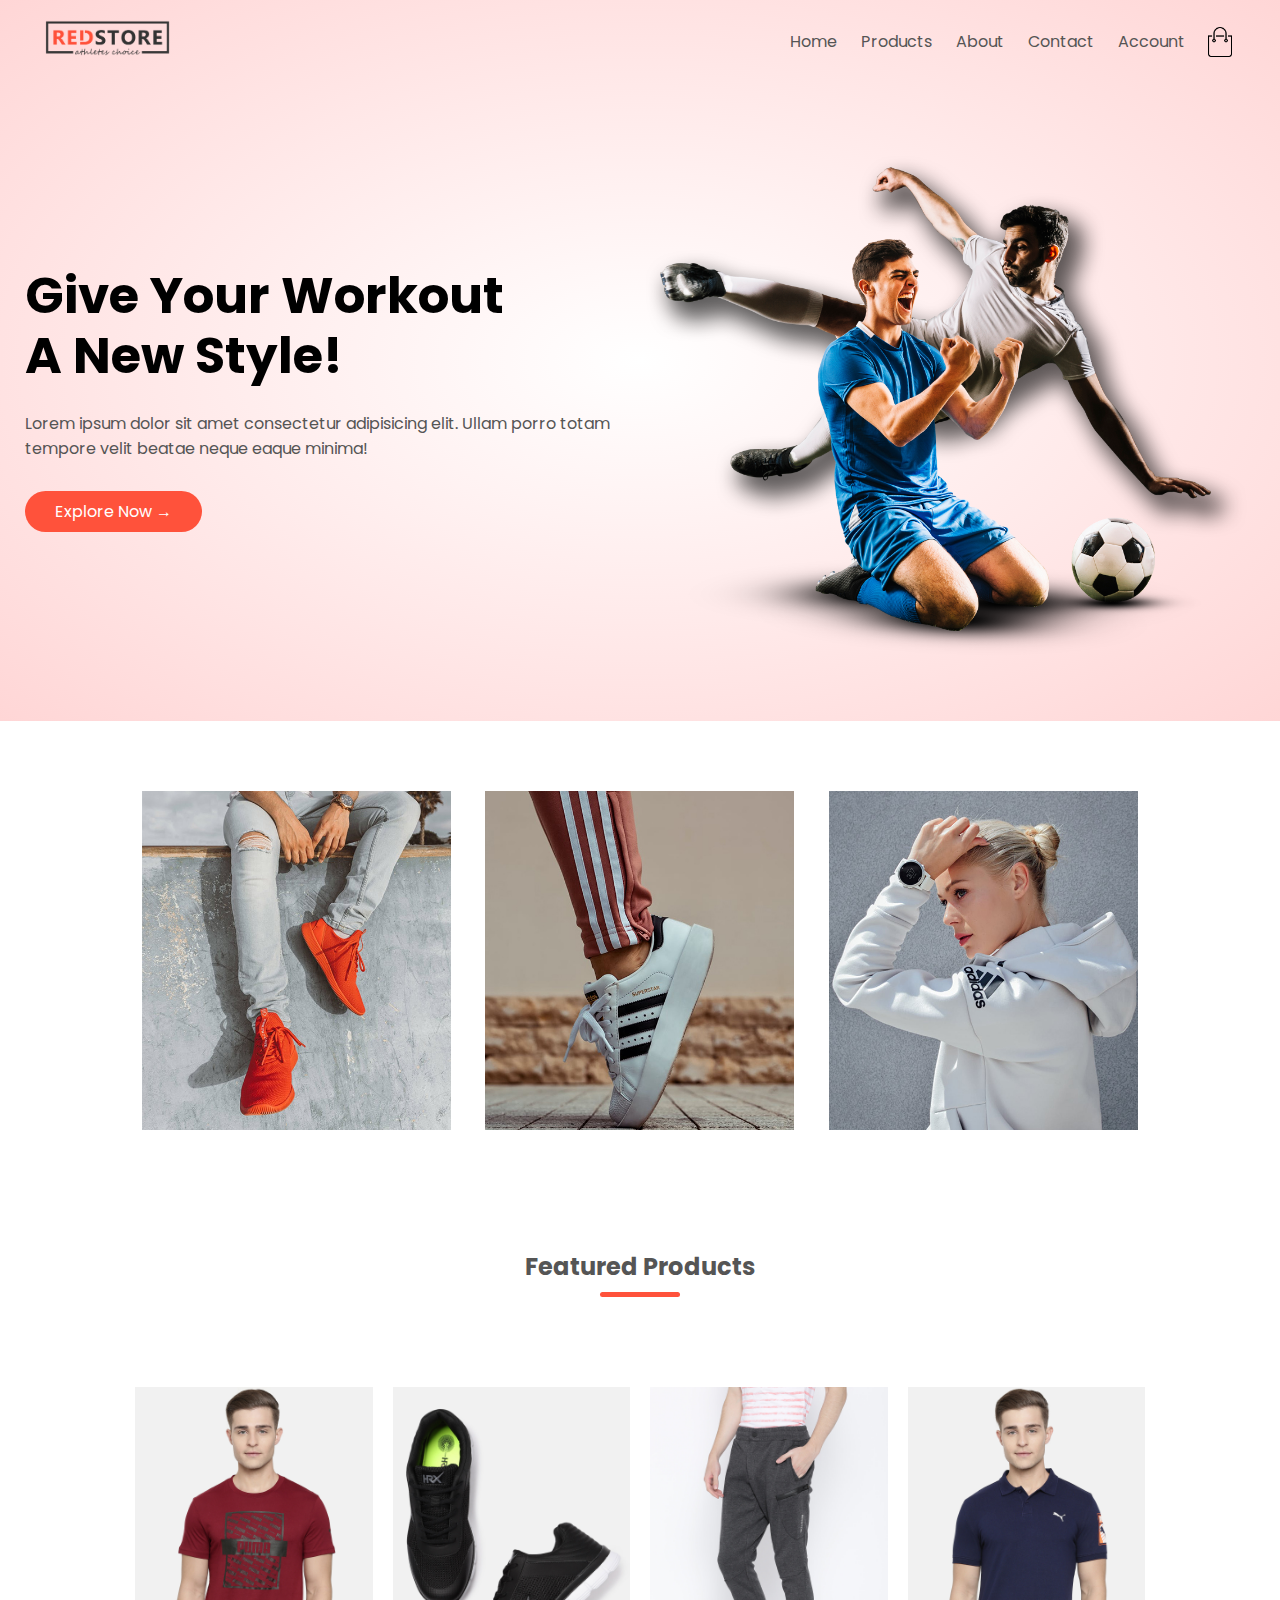
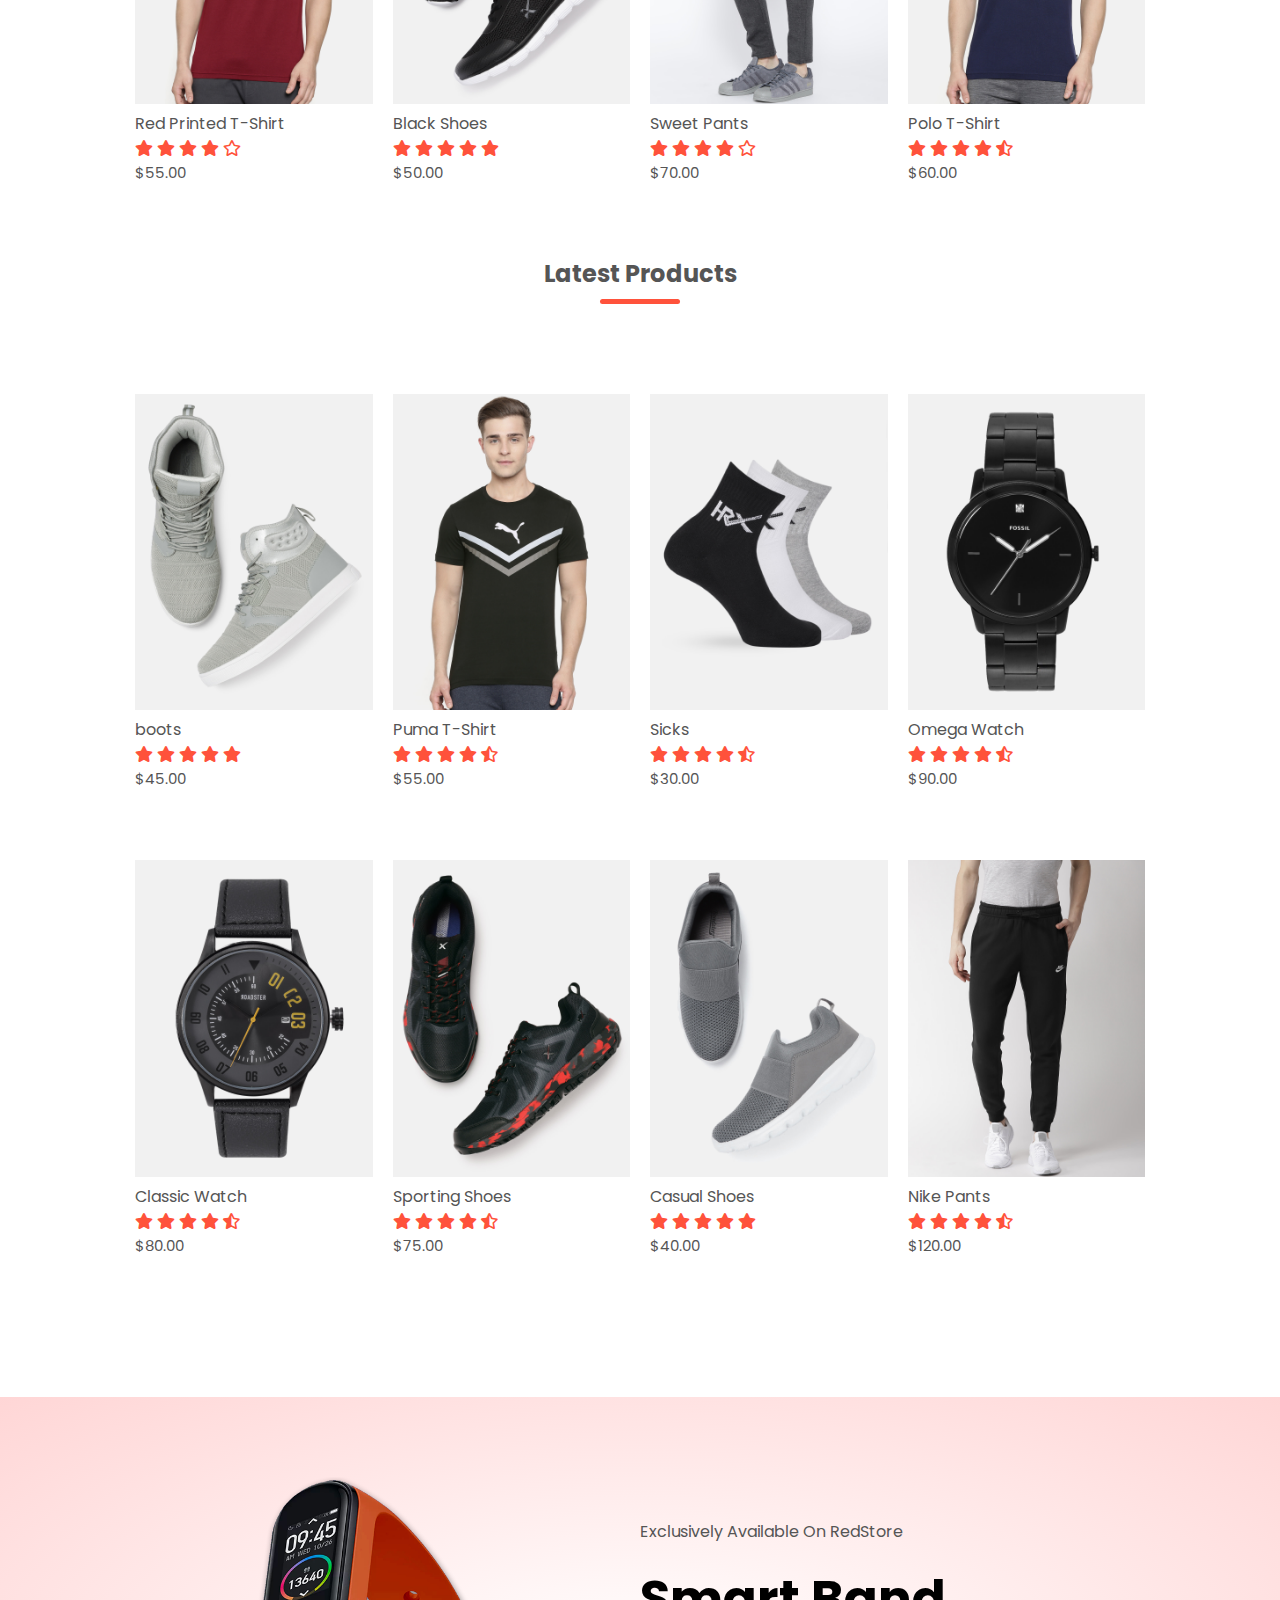
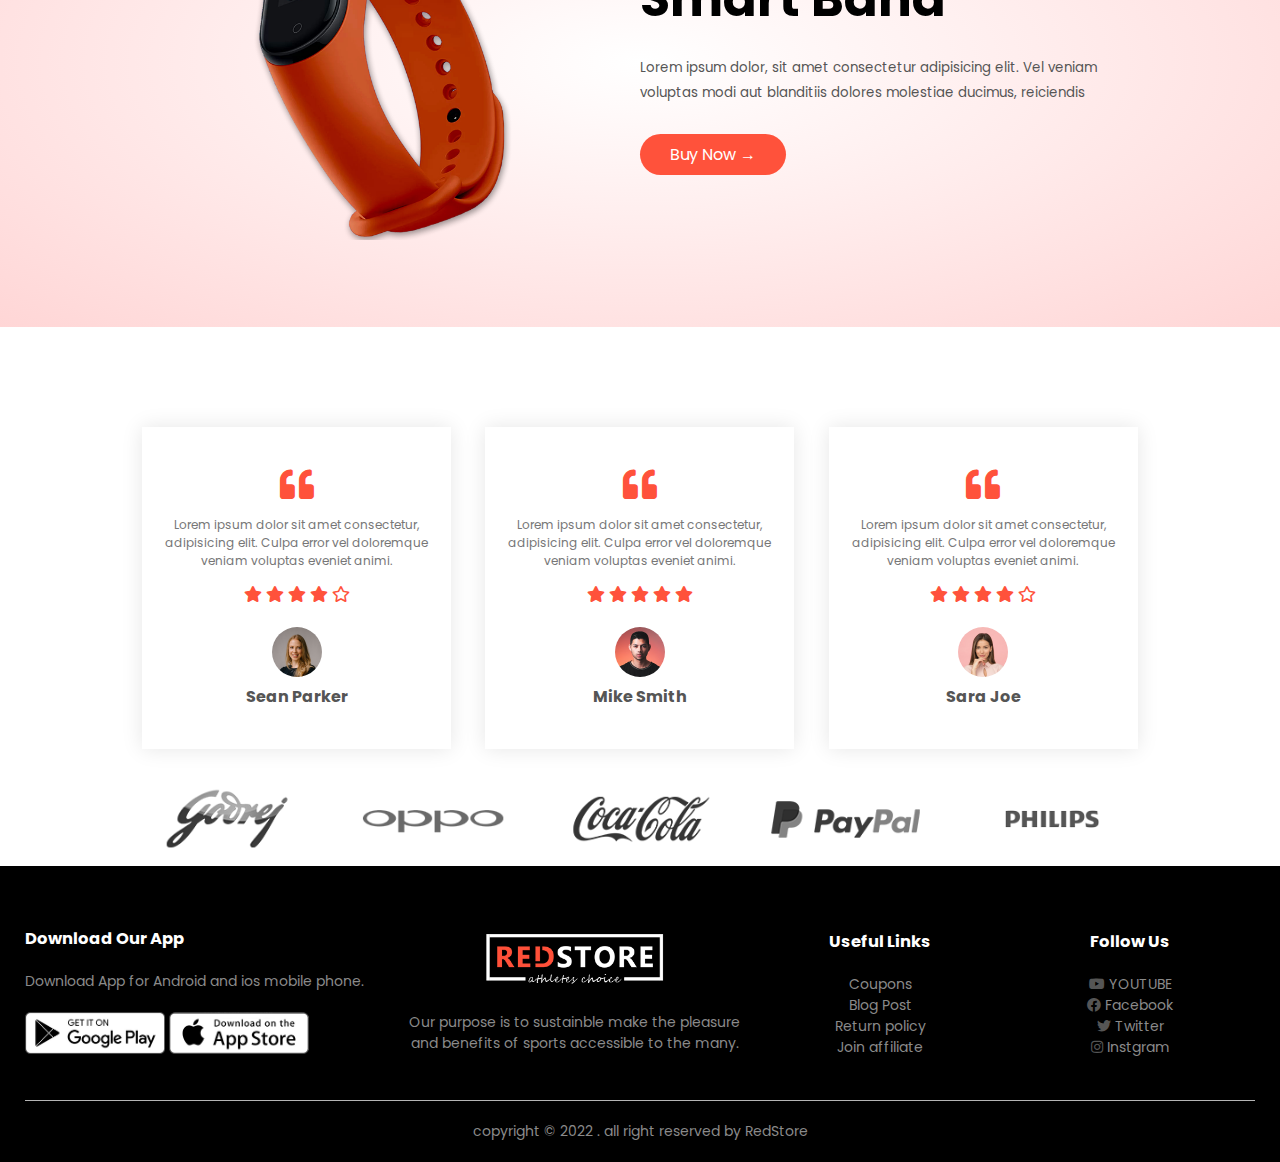
<file: index.html>
<!DOCTYPE html>
<html lang="en">
<head>
    <meta charset="UTF-8">
    <meta http-equiv="X-UA-Compatible" content="IE=edge">
    <meta name="viewport" content="width=device-width, initial-scale=1.0">
    <title>Ecommerce</title>
    <link rel="stylesheet" href="css/style.css">
    <link rel="stylesheet" href="css/font-awesome.min.css">
    <link rel="stylesheet" href="css/all.css">
    <link href="https://fonts.googleapis.com/css2?family=Poppins:wght@300;400;500;600;700&display=swap" rel="stylesheet">
</head>
<body>
   <div class="header">
    <div class="container">
        <div class="navbar">
            <div class="logo">
                <img src="images/logo.png" width="125px">

            </div>
            <nav>
                <ul id="menuitems">
                    <li><a href="#">Home</a></li>
                    <li><a href="#">Products</a></li>
                    <li><a href="#">About</a></li>
                    <li><a href="#">Contact</a></li>
                    <li><a href="#">Account</a></li>
                </ul>
            </nav>
            <img src="images/cart.png" width="30px" height="30px">
            <img src="images/menu.png" class="menu-icon" onclick="menutoggle()" >
        </div>
        <div class="row">
            <div class="col-2">
                <h1>Give Your Workout<br> A New Style!</h1>
                <p> Lorem ipsum dolor sit amet consectetur adipisicing elit.
                 Ullam porro totam tempore velit beatae neque eaque minima!</p>
                 <a href="" class="btn">Explore Now &#8594;</a>
            </div>
            <div class="col-2">
                <img src="images/image1.png" >

            </div>
        </div>
    </div>
   </div>
<!-- /////////////////////////featured section////////////////////////////////////////////////// -->
<div class="categories">
    <div class="small-container">
        <div class="row">
            <div class="col-3">
                <img src="images/category-1.jpg">
            </div>
            <div class="col-3">
                <img src="images/category-2.jpg">
            </div>
            <div class="col-3">
                <img src="images/category-3.jpg">
            </div>
        </div>
    </div>
   

</div>
<!-- /////////featured products/////////////////////////////////////////////////////////// -->
<div class="small-container">
    <h2 class="title">Featured Products</h2>
    <div class="row">
        <div class="col-4">
            <img src="images/product-1.jpg">
            <h4>Red Printed T-Shirt</h4>
            <div class="rating">
                <i class="fas fa-star"></i>
                <i class="fas fa-star"></i>
                <i class="fas fa-star"></i>
                <i class="fas fa-star"></i>
                <i class="far fa-star"></i>
            </div>
            <p>$55.00</p>
        </div>
        <div class="col-4">
            <img src="images/product-2.jpg">
            <h4>Black Shoes</h4>
            <div class="rating">
                <i class="fas fa-star"></i>
                <i class="fas fa-star"></i>
                <i class="fas fa-star"></i>
                <i class="fas fa-star"></i>
                <i class="fas fa-star"></i>
            </div>
            <p>$50.00</p>
        </div>
        <div class="col-4">
            <img src="images/product-3.jpg">
            <h4>Sweet Pants</h4>
            <div class="rating">
                <i class="fas fa-star"></i>
                <i class="fas fa-star"></i>
                <i class="fas fa-star"></i>
                <i class="fas fa-star"></i>
                <i class="far fa-star"></i>
            </div>
            <p>$70.00</p>
        </div>
        <div class="col-4">
            <img src="images/product-4.jpg">
            <h4>Polo T-Shirt</h4>
            <div class="rating">
                <i class="fas fa-star"></i>
                <i class="fas fa-star"></i>
                <i class="fas fa-star"></i>
                <i class="fas fa-star"></i>
                <i class="fas fa-star-half-alt"></i>
            </div>
            <p>$60.00</p>
        </div>
        <h2 class="title">Latest Products</h2>
        <div class="row">
            <div class="col-4">
                <img src="images/product-5.jpg">
                <h4>boots</h4>
                <div class="rating">
                    <i class="fas fa-star"></i>
                    <i class="fas fa-star"></i>
                    <i class="fas fa-star"></i>
                    <i class="fas fa-star"></i>
                    <i class="fas fa-star"></i>
                    
                </div>
                <p>$45.00</p>
            </div>
            <div class="col-4">
                <img src="images/product-6.jpg">
                <h4>Puma T-Shirt</h4>
                <div class="rating">
                    <i class="fas fa-star"></i>
                    <i class="fas fa-star"></i>
                    <i class="fas fa-star"></i>
                    <i class="fas fa-star"></i>
                    <i class="fas fa-star-half-alt"></i>
                </div>
                <p>$55.00</p>
            </div>
            <div class="col-4">
                <img src="images/product-7.jpg">
                <h4>Sicks</h4>
                <div class="rating">
                    <i class="fas fa-star"></i>
                    <i class="fas fa-star"></i>
                    <i class="fas fa-star"></i>
                    <i class="fas fa-star"></i>
                    <i class="fas fa-star-half-alt"></i>
                </div>
                <p>$30.00</p>
            </div>
            <div class="col-4">
                <img src="images/product-8.jpg">
                <h4>Omega Watch</h4>
                <div class="rating">
                    <i class="fas fa-star"></i>
                    <i class="fas fa-star"></i>
                    <i class="fas fa-star"></i>
                    <i class="fas fa-star"></i>
                    <i class="fas fa-star-half-alt"></i>
                </div>
                <p>$90.00</p>
            </div>
        </div>
        <div class="row">
            <div class="col-4">
                <img src="images/product-9.jpg">
                <h4>Classic Watch</h4>
                <div class="rating">
                    <i class="fas fa-star"></i>
                    <i class="fas fa-star"></i>
                    <i class="fas fa-star"></i>
                    <i class="fas fa-star"></i>
                    <i class="fas fa-star-half-alt"></i>
                </div>
                <p>$80.00</p>
            </div>
            <div class="col-4">
                <img src="images/product-10.jpg">
                <h4>Sporting Shoes</h4>
                <div class="rating">
                    <i class="fas fa-star"></i>
                    <i class="fas fa-star"></i>
                    <i class="fas fa-star"></i>
                    <i class="fas fa-star"></i>
                    <i class="fas fa-star-half-alt"></i>
                </div>
                <p>$75.00</p>
            </div>
            <div class="col-4">
                <img src="images/product-11.jpg">
                <h4>Casual Shoes</h4>
                <div class="rating">
                    <i class="fas fa-star"></i>
                    <i class="fas fa-star"></i>
                    <i class="fas fa-star"></i>
                    <i class="fas fa-star"></i>
                    <i class="fas fa-star"></i>
                </div>
                <p>$40.00</p>
            </div>
            <div class="col-4">
                <img src="images/product-12.jpg">
                <h4>Nike Pants</h4>
                <div class="rating">
                    <i class="fas fa-star"></i>
                    <i class="fas fa-star"></i>
                    <i class="fas fa-star"></i>
                    <i class="fas fa-star"></i>
                    <i class="fas fa-star-half-alt"></i>
                </div>
                <p>$120.00</p>
            </div>
        </div>
        
    </div>
</div>
<!-- //////////////Offer section/////////////////////////////////////////////////////////// -->
<div class="offer">
    <div class="small-container">
        <div class="row">
            <div class="col-2">
                <img src="images/exclusive.png" class="offer-img">

            </div>
            <div class="col-2">
                <p>Exclusively Available On RedStore</p>
                <h1>Smart Band</h1>
                <small>Lorem ipsum dolor, sit amet consectetur adipisicing elit. 
                    Vel veniam voluptas modi aut blanditiis dolores molestiae ducimus, reiciendis</small>
                    <a href="" class="btn">Buy Now &#8594;</a>

            </div>
        </div>
    </div>
</div>
<!-- /////////////////////////////////////testimonial/////////////////////////////////////// -->
<div class="testimonial">
    <div class="small-container">
        <div class="row">
            <div class="col-3">
                <i class="fas fa-quote-left"></i>
                <p>Lorem ipsum dolor sit amet consectetur, adipisicing elit. 
                    Culpa error vel doloremque veniam voluptas eveniet animi.</p>
                    <div class="rating">
                        <i class="fas fa-star"></i>
                        <i class="fas fa-star"></i>
                        <i class="fas fa-star"></i>
                        <i class="fas fa-star"></i>
                        <i class="far fa-star"></i>
                    </div>
                    <img src="images/user-1.png">
                    <h3>Sean Parker</h3>

            </div>
            <div class="col-3">
                <i class="fas fa-quote-left"></i>
                <p>Lorem ipsum dolor sit amet consectetur, adipisicing elit. 
                    Culpa error vel doloremque veniam voluptas eveniet animi.</p>
                    <div class="rating">
                        <i class="fas fa-star"></i>
                        <i class="fas fa-star"></i>
                        <i class="fas fa-star"></i>
                        <i class="fas fa-star"></i>
                        <i class="fas fa-star"></i>
                    </div>
                    <img src="images/user-2.png">
                    <h3>Mike Smith</h3>

            </div>
            <div class="col-3">
                <i class="fas fa-quote-left"></i>
                <p>Lorem ipsum dolor sit amet consectetur, adipisicing elit. 
                    Culpa error vel doloremque veniam voluptas eveniet animi.</p>
                    <div class="rating">
                        <i class="fas fa-star"></i>
                        <i class="fas fa-star"></i>
                        <i class="fas fa-star"></i>
                        <i class="fas fa-star"></i>
                        <i class="far fa-star"></i>
                    </div>
                    <img src="images/user-3.png">
                    <h3>Sara Joe</h3>

            </div>
        </div>
    </div>
</div>
<!-- ////////////////////////brands////////////////////////////////////////// -->
<div class="brands">
    <div class="small-container">
        <div class="row">
            <div class="col-5">
                <img src="images/logo-godrej.png">
            </div>
            <div class="col-5">
                <img src="images/logo-oppo.png">
            </div>
            <div class="col-5">
                <img src="images/logo-coca-cola.png">
            </div>
            <div class="col-5">
                <img src="images/logo-paypal.png">
            </div>
            <div class="col-5">
                <img src="images/logo-philips.png">
            </div>
        </div>
    </div>
</div>
<!-- ///////////////////////////////footer//////////////////////////////////////// -->
<div class="footer">
    <div class="container">
        <div class="row">
            <div class="footer-col-1">
                <h3>Download Our App</h3>
                <p>Download App for Android and ios mobile phone.</p>
                <div class="app-logo">
                    <img src="images/play-store.png" alt="">
                    <img src="images/app-store.png" alt="">
                </div>
            </div>
            <div class="footer-col-2">
                <img src="images/logo-white.png">
                <p>Our purpose is to sustainble make the pleasure and benefits of sports accessible to the many.</p>
            </div>
            <div class="footer-col-3">
                <h3>Useful Links</h3>
                <ul>
                    <li>Coupons</li>
                    <li>Blog Post</li>
                    <li>Return policy</li>
                    <li>Join affiliate</li>
                </ul>
                
            </div>
            <div class="footer-col-4">
                <h3>Follow Us</h3>
                <ul>
                    <li><a href="#"><i class="fab fa-youtube"></i></a> YOUTUBE</li>
                    <li><a href="#"><i class="fab fa-facebook"></i></a> Facebook</li>
                    <li><a href="#"><i class="fab fa-twitter"></i></a> Twitter</li>
                    <li><a href="#"><i class="fab fa-instagram"></i></a> Instgram</li>
                </ul>
            </div>
        </div>

        <hr>
        <p class="copyright">copyright &copy; 2022 . all right reserved by RedStore</p>
    </div>
</div>
<!-- /////////////////////js for toggle menu///////////////////// -->

<script>
    var menuitems = document.getElementById("menuitems");

    menuitems.style.maxHeight = "0px";

    function menutoggle(){
        if(menuitems.style.maxHeight == "0px")
            {
                menuitems.style.maxHeight = "200px";
         }
         else
            {
                menuitems.style.maxHeight = "0px";
         }
    }
</script>

</body>
</html>
</file>
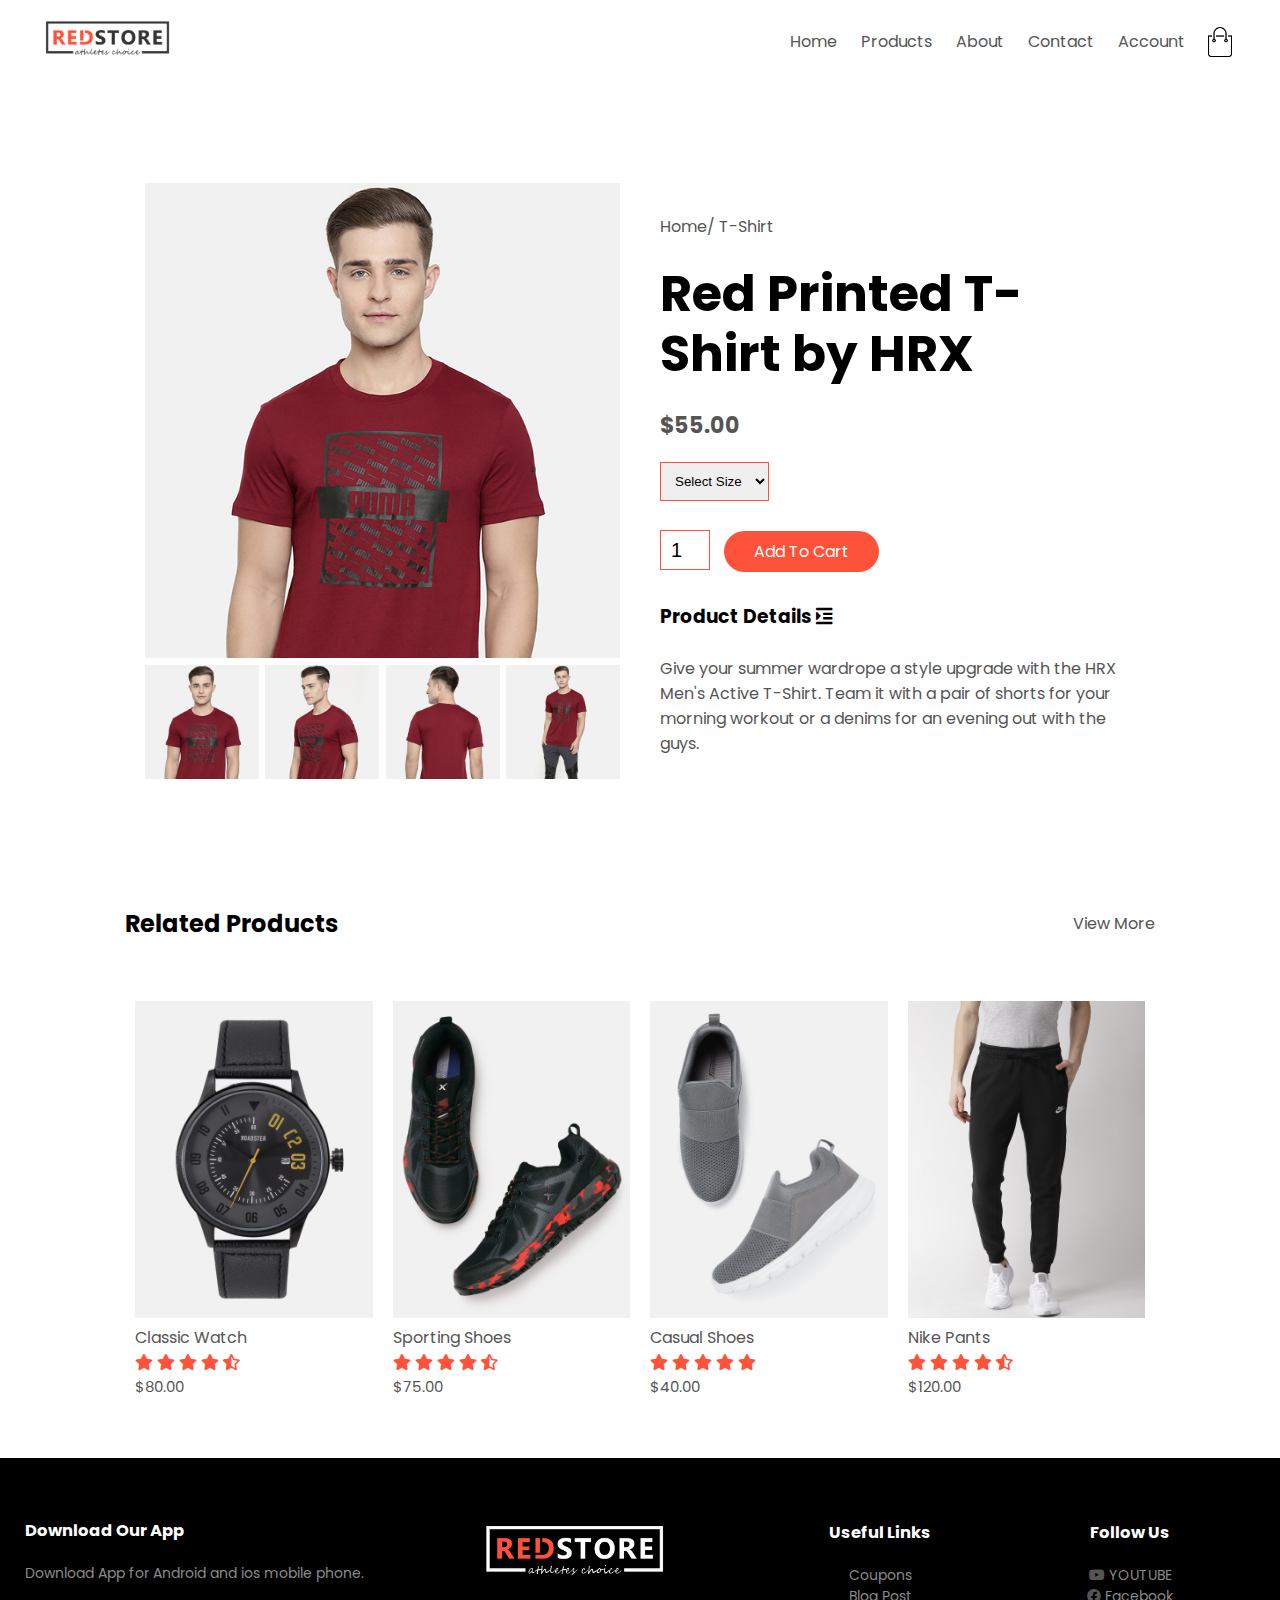
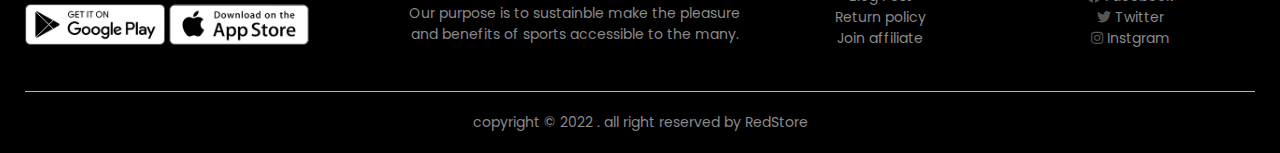
<file: product details.html>
<!DOCTYPE html>
<html lang="en">
<head>
    <meta charset="UTF-8">
    <meta http-equiv="X-UA-Compatible" content="IE=edge">
    <meta name="viewport" content="width=device-width, initial-scale=1.0">
    <title> All product</title>
    <link rel="stylesheet" href="css/style.css">
    <link rel="stylesheet" href="css/font-awesome.min.css">
    <link rel="stylesheet" href="css/all.css">
    <link href="https://fonts.googleapis.com/css2?family=Poppins:wght@300;400;500;600;700&display=swap" rel="stylesheet">
</head>
<body>
   
    <div class="container">
        <div class="navbar">
            <div class="logo">
                <img src="images/logo.png" width="125px">

            </div>
            <nav>
                <ul id="menuitems">
                    <li><a href="#">Home</a></li>
                    <li><a href="#">Products</a></li>
                    <li><a href="#">About</a></li>
                    <li><a href="#">Contact</a></li>
                    <li><a href="#">Account</a></li>
                </ul>
            </nav>
            <img src="images/cart.png" width="30px" height="30px">
            <img src="images/menu.png" class="menu-icon" onclick="menutoggle()" >
        </div>
    </div>
<!--/////////////////////// Single product details//////////////////////////////////////// -->
<div class="small-container   Single-product">
    <div class="row">
        <div class="col-2">
            <img src="images/gallery-1.jpg" width="100%" id="productimg">

            <div class="small-img-row">
                <div class="small-img-col">
                    <img src="images/gallery-1.jpg" width="100%" class="small-img">
                </div>
                <div class="small-img-col">
                    <img src="images/gallery-2.jpg" width="100%" class="small-img">
                </div>
            
                <div class="small-img-col">
                    <img src="images/gallery-3.jpg" width="100%" class="small-img">
                </div>
            
                <div class="small-img-col">
                    <img src="images/gallery-4.jpg" width="100%" class="small-img">
                </div>
            </div>

        </div>
        <div class="col-2">
            <p>Home/ T-Shirt</p>
            <h1>Red Printed T-Shirt by HRX</h1>
            <h4>$55.00</h4>
            <select >
                <option>Select Size</option>
                <option>S</option>
                <option>M</option>
                <option>L</option>
                <option>XL</option>
                <option>XXL</option>
            </select>
            <input type="number" value="1">
            <a href="#" class="btn">Add To Cart</a>
            <h3>Product Details <i class="fas fa-indent"></i></h3>
            <br>
            <p>Give your summer wardrope a style upgrade with the HRX Men's Active T-Shirt.
                Team it with a pair of shorts for your morning workout or a denims for an evening out with the guys.</p>
        </div>
    </div>
</div>

<!-- ////////////////////title//////////////////////////////// -->
<div class="small-container">
    <div class="row  row-2">
        <h2>Related Products</h2>
        <p><a href="">View More</a></p>

    </div>

</div>
<!-- //////////////////////products/////////////////////////// -->


<div class="small-container">

    <div class="row">
        <div class="col-4">
            <img src="images/product-9.jpg">
            <h4>Classic Watch</h4>
            <div class="rating">
                <i class="fas fa-star"></i>
                <i class="fas fa-star"></i>
                <i class="fas fa-star"></i>
                <i class="fas fa-star"></i>
                <i class="fas fa-star-half-alt"></i>
            </div>
            <p>$80.00</p>
        </div>
        <div class="col-4">
            <img src="images/product-10.jpg">
            <h4>Sporting Shoes</h4>
            <div class="rating">
                <i class="fas fa-star"></i>
                <i class="fas fa-star"></i>
                <i class="fas fa-star"></i>
                <i class="fas fa-star"></i>
                <i class="fas fa-star-half-alt"></i>
            </div>
            <p>$75.00</p>
        </div>
        <div class="col-4">
            <img src="images/product-11.jpg">
            <h4>Casual Shoes</h4>
            <div class="rating">
                <i class="fas fa-star"></i>
                <i class="fas fa-star"></i>
                <i class="fas fa-star"></i>
                <i class="fas fa-star"></i>
                <i class="fas fa-star"></i>
            </div>
            <p>$40.00</p>
        </div>
        <div class="col-4">
            <img src="images/product-12.jpg">
            <h4>Nike Pants</h4>
            <div class="rating">
                <i class="fas fa-star"></i>
                <i class="fas fa-star"></i>
                <i class="fas fa-star"></i>
                <i class="fas fa-star"></i>
                <i class="fas fa-star-half-alt"></i>
            </div>
            <p>$120.00</p>
        </div>
    </div>
   

</div>

<!-- ///////////////////////////////footer//////////////////////////////////////// -->
<div class="footer">
    <div class="container">
        <div class="row">
            <div class="footer-col-1">
                <h3>Download Our App</h3>
                <p>Download App for Android and ios mobile phone.</p>
                <div class="app-logo">
                    <img src="images/play-store.png" alt="">
                    <img src="images/app-store.png" alt="">
                </div>
            </div>
            <div class="footer-col-2">
                <img src="images/logo-white.png">
                <p>Our purpose is to sustainble make the pleasure and benefits of sports accessible to the many.</p>
            </div>
            <div class="footer-col-3">
                <h3>Useful Links</h3>
                <ul>
                    <li>Coupons</li>
                    <li>Blog Post</li>
                    <li>Return policy</li>
                    <li>Join affiliate</li>
                </ul>
                
            </div>
            <div class="footer-col-4">
                <h3>Follow Us</h3>
                <ul>
                    <li><a href="#"><i class="fab fa-youtube"></i></a> YOUTUBE</li>
                    <li><a href="#"><i class="fab fa-facebook"></i></a> Facebook</li>
                    <li><a href="#"><i class="fab fa-twitter"></i></a> Twitter</li>
                    <li><a href="#"><i class="fab fa-instagram"></i></a> Instgram</li>
                </ul>
            </div>
        </div>
        <hr>
        <p class="copyright">copyright &copy; 2022 . all right reserved by RedStore</p>
    </div>
</div>
<!-- /////////////////////js for toggle menu///////////////////// -->

<script>
    var menuitems = document.getElementById("menuitems");

    menuitems.style.maxHeight = "0px";

    function menutoggle(){
        if(menuitems.style.maxHeight == "0px")
            {
                menuitems.style.maxHeight = "200px";
         }
         else
            {
                menuitems.style.maxHeight = "0px";
         }
    }
</script>

<!-- ///////////////////js for product gallery//////////////// -->
<script>
    var productimg = document.getElementById("productimg");
    var smallimg = document.getElementsByClassName("small-img");

    smallimg[0].onclick = function(){
        productimg.src = smallimg[0].src;
    }
    smallimg[1].onclick = function(){
        productimg.src = smallimg[1].src;
    }
    smallimg[2].onclick = function(){
        productimg.src = smallimg[2].src;
    }
    smallimg[3].onclick = function(){
        productimg.src = smallimg[3].src;
    }
    
</script>

</body>
</html>
</file>
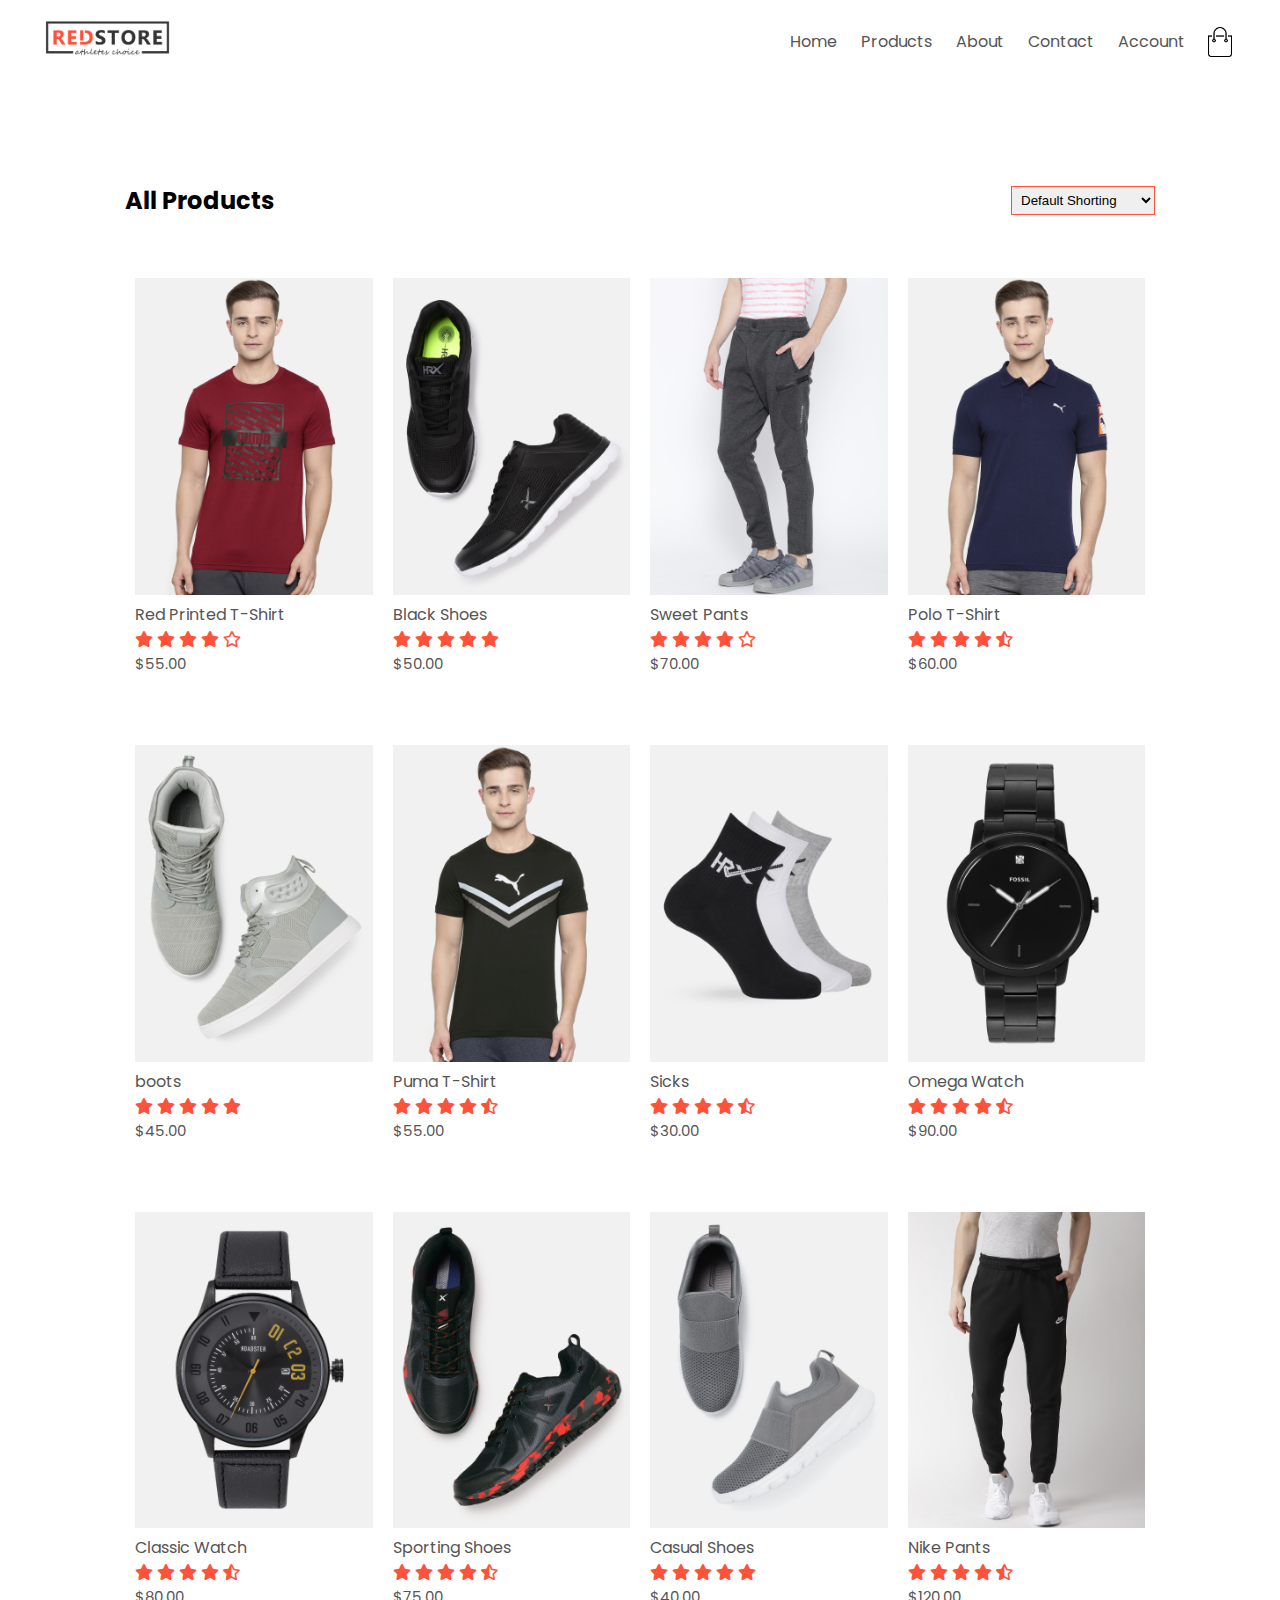
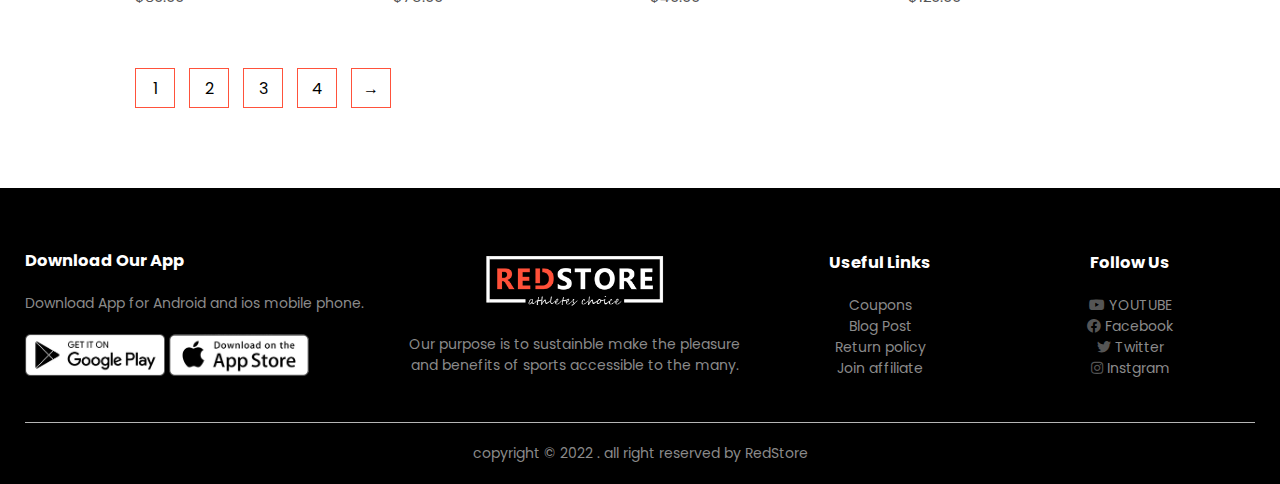
<file: product.html>
<!DOCTYPE html>
<html lang="en">
<head>
    <meta charset="UTF-8">
    <meta http-equiv="X-UA-Compatible" content="IE=edge">
    <meta name="viewport" content="width=device-width, initial-scale=1.0">
    <title> All product</title>
    <link rel="stylesheet" href="css/style.css">
    <link rel="stylesheet" href="css/font-awesome.min.css">
    <link rel="stylesheet" href="css/all.css">
    <link href="https://fonts.googleapis.com/css2?family=Poppins:wght@300;400;500;600;700&display=swap" rel="stylesheet">
</head>
<body>
   
    <div class="container">
        <div class="navbar">
            <div class="logo">
                <img src="images/logo.png" width="125px">

            </div>
            <nav>
                <ul id="menuitems">
                    <li><a href="#">Home</a></li>
                    <li><a href="#">Products</a></li>
                    <li><a href="#">About</a></li>
                    <li><a href="#">Contact</a></li>
                    <li><a href="#">Account</a></li>
                </ul>
            </nav>
            <img src="images/cart.png" width="30px" height="30px">
            <img src="images/menu.png" class="menu-icon" onclick="menutoggle()" >
        </div>
    </div>

<div class="small-container">
    <div class="row row-2">
        <h2>All Products</h2>
        <select>
            <option>Default Shorting</option>
            <option>Short by price</option>
            <option>Short by popularity</option>
            <option>Short by rating</option>
            <option>Short by sale</option>
        </select>
    </div>

   
    <div class="row">
        <div class="col-4">
            <img src="images/product-1.jpg">
            <h4>Red Printed T-Shirt</h4>
            <div class="rating">
                <i class="fas fa-star"></i>
                <i class="fas fa-star"></i>
                <i class="fas fa-star"></i>
                <i class="fas fa-star"></i>
                <i class="far fa-star"></i>
            </div>
            <p>$55.00</p>
        </div>
        <div class="col-4">
            <img src="images/product-2.jpg">
            <h4>Black Shoes</h4>
            <div class="rating">
                <i class="fas fa-star"></i>
                <i class="fas fa-star"></i>
                <i class="fas fa-star"></i>
                <i class="fas fa-star"></i>
                <i class="fas fa-star"></i>
            </div>
            <p>$50.00</p>
        </div>
        <div class="col-4">
            <img src="images/product-3.jpg">
            <h4>Sweet Pants</h4>
            <div class="rating">
                <i class="fas fa-star"></i>
                <i class="fas fa-star"></i>
                <i class="fas fa-star"></i>
                <i class="fas fa-star"></i>
                <i class="far fa-star"></i>
            </div>
            <p>$70.00</p>
        </div>
        <div class="col-4">
            <img src="images/product-4.jpg">
            <h4>Polo T-Shirt</h4>
            <div class="rating">
                <i class="fas fa-star"></i>
                <i class="fas fa-star"></i>
                <i class="fas fa-star"></i>
                <i class="fas fa-star"></i>
                <i class="fas fa-star-half-alt"></i>
            </div>
            <p>$60.00</p>
        </div>
        
    </div>
    <div class="row">
        <div class="col-4">
            <img src="images/product-5.jpg">
            <h4>boots</h4>
            <div class="rating">
                <i class="fas fa-star"></i>
                <i class="fas fa-star"></i>
                <i class="fas fa-star"></i>
                <i class="fas fa-star"></i>
                <i class="fas fa-star"></i>
                
            </div>
            <p>$45.00</p>
        </div>
        <div class="col-4">
            <img src="images/product-6.jpg">
            <h4>Puma T-Shirt</h4>
            <div class="rating">
                <i class="fas fa-star"></i>
                <i class="fas fa-star"></i>
                <i class="fas fa-star"></i>
                <i class="fas fa-star"></i>
                <i class="fas fa-star-half-alt"></i>
            </div>
            <p>$55.00</p>
        </div>
        <div class="col-4">
            <img src="images/product-7.jpg">
            <h4>Sicks</h4>
            <div class="rating">
                <i class="fas fa-star"></i>
                <i class="fas fa-star"></i>
                <i class="fas fa-star"></i>
                <i class="fas fa-star"></i>
                <i class="fas fa-star-half-alt"></i>
            </div>
            <p>$30.00</p>
        </div>
        <div class="col-4">
            <img src="images/product-8.jpg">
            <h4>Omega Watch</h4>
            <div class="rating">
                <i class="fas fa-star"></i>
                <i class="fas fa-star"></i>
                <i class="fas fa-star"></i>
                <i class="fas fa-star"></i>
                <i class="fas fa-star-half-alt"></i>
            </div>
            <p>$90.00</p>
        </div>
    </div>
    <div class="row">
        <div class="col-4">
            <img src="images/product-9.jpg">
            <h4>Classic Watch</h4>
            <div class="rating">
                <i class="fas fa-star"></i>
                <i class="fas fa-star"></i>
                <i class="fas fa-star"></i>
                <i class="fas fa-star"></i>
                <i class="fas fa-star-half-alt"></i>
            </div>
            <p>$80.00</p>
        </div>
        <div class="col-4">
            <img src="images/product-10.jpg">
            <h4>Sporting Shoes</h4>
            <div class="rating">
                <i class="fas fa-star"></i>
                <i class="fas fa-star"></i>
                <i class="fas fa-star"></i>
                <i class="fas fa-star"></i>
                <i class="fas fa-star-half-alt"></i>
            </div>
            <p>$75.00</p>
        </div>
        <div class="col-4">
            <img src="images/product-11.jpg">
            <h4>Casual Shoes</h4>
            <div class="rating">
                <i class="fas fa-star"></i>
                <i class="fas fa-star"></i>
                <i class="fas fa-star"></i>
                <i class="fas fa-star"></i>
                <i class="fas fa-star"></i>
            </div>
            <p>$40.00</p>
        </div>
        <div class="col-4">
            <img src="images/product-12.jpg">
            <h4>Nike Pants</h4>
            <div class="rating">
                <i class="fas fa-star"></i>
                <i class="fas fa-star"></i>
                <i class="fas fa-star"></i>
                <i class="fas fa-star"></i>
                <i class="fas fa-star-half-alt"></i>
            </div>
            <p>$120.00</p>
        </div>
    </div>
    <div class="page-btn">
        <span>1</span>
        <span>2</span>
        <span>3</span>
        <span>4</span>
        <span>&#8594;</span>
    </div>

</div>

<!-- ///////////////////////////////footer//////////////////////////////////////// -->
<div class="footer">
    <div class="container">
        <div class="row">
            <div class="footer-col-1">
                <h3>Download Our App</h3>
                <p>Download App for Android and ios mobile phone.</p>
                <div class="app-logo">
                    <img src="images/play-store.png" alt="">
                    <img src="images/app-store.png" alt="">
                </div>
            </div>
            <div class="footer-col-2">
                <img src="images/logo-white.png">
                <p>Our purpose is to sustainble make the pleasure and benefits of sports accessible to the many.</p>
            </div>
            <div class="footer-col-3">
                <h3>Useful Links</h3>
                <ul>
                    <li>Coupons</li>
                    <li>Blog Post</li>
                    <li>Return policy</li>
                    <li>Join affiliate</li>
                </ul>
                
            </div>
            <div class="footer-col-4">
                <h3>Follow Us</h3>
                <ul>
                    <li><a href="#"><i class="fab fa-youtube"></i></a> YOUTUBE</li>
                    <li><a href="#"><i class="fab fa-facebook"></i></a> Facebook</li>
                    <li><a href="#"><i class="fab fa-twitter"></i></a> Twitter</li>
                    <li><a href="#"><i class="fab fa-instagram"></i></a> Instgram</li>
                </ul>
            </div>
        </div>
        <hr>
        <p class="copyright">copyright &copy; 2022 . all right reserved by RedStore</p>
    </div>
</div>
<!-- /////////////////////js for toggle menu///////////////////// -->

<script>
    var menuitems = document.getElementById("menuitems");

    menuitems.style.maxHeight = "0px";

    function menutoggle(){
        if(menuitems.style.maxHeight == "0px")
            {
                menuitems.style.maxHeight = "200px";
         }
         else
            {
                menuitems.style.maxHeight = "0px";
         }
    }
</script>

</body>
</html>
</file>
<file: css/style.css>
*{
    margin: 0;
    padding: 0;
    box-sizing: border-box;
}
body{
    font-family: 'poppins', sans-serif;

}
.navbar{
    display: flex;
    align-items: center;
    padding: 20px;
}
nav{
    flex:1;
    text-align: right;
}
nav ul{
    display: inline-block;
    list-style-type: none;
}
nav ul li{
    display: inline-block;
    margin-right: 20px;
}
a{
    text-decoration: none;
    color: #555;
}
p{
    color: #555;
}
.container{
    max-width: 1300px;
    margin: auto;
    padding-left: 25px;
    padding-right: 25px;
}
.row{
    display: flex;
    align-items: center;
    flex-wrap: wrap;
    justify-content: space-around;
}
.col-2{
    flex-basis: 50%;
    min-width: 300px;
}
.col-2 img{
    max-width: 100%; 
    padding: 50px 0;
}
.col-2 h1{
    font-size: 50px;
    line-height: 60px;
    margin: 25px 0;
}
.btn{
    display: inline-block;
    background: #ff523b;
    color: #fff;
    padding: 8px 30px;
    margin: 30px 0;
    border-radius: 30px;
    transition: background 0.5s;
}
.btn:hover{
    background: #563434;
}
.header{
    background: radial-gradient(#fff,#ffd6d6);
}
.header row{
    margin-top: 70px
}
/* /////////////////////////////////////////////////////////////////////////////////// */
.categories{
    margin: 70px 0;
}
.col-3{
    flex-basis: 30%;
    min-width: 250px;
    margin-bottom: 30px;
}
.col-3 img{
    width: 100%;
}
.small-container{
    max-width: 1080px;
    margin: auto;
    padding-left: 25px;
    padding-right: 25px;
}
/* ////////////////////////////////////////////////////////////////// */
.col-4{
    flex-basis: 25%;
    padding: 10px;
    min-width: 200px;
    margin-bottom: 50px;
    transition: transform 0.5s;
}
.col-4 img{
    width: 100%;
}
.title{
    text-align: center;
    margin: 0 auto 80px;
    position: relative;
    line-height: 60px;
    color: #555;
}
.title::after{
    content: '';
    background: #ff523b;
    width: 80px;
    height: 5px;
    border-radius: 5px;
    position: absolute;
    bottom: 0;
    left: 50%;
    transform: translateX(-50%);
}
h4{
    color: #555;
    font-weight: normal;
}
.col-4 p{
    font-size: 15px;
}
.rating{
    color: #ff523b;
}
.col-4:hover{
    transform: translateY(-5px);
}
/* //////////////offer////////////////////////////////////////////////////////////// */
.offer{
    background: radial-gradient(#fff,#ffd6d6);
    margin-top: 80px;
    padding: 30px 0;
}
.col-2 .offer-img{
    padding: 50px;
}
small{
    color: #555;
}
/* //////////////////testimonial///////////////////////////// */
.testimonial{
    padding-top: 100px;
}
.testimonial  .col-3{
    text-align: center;
    padding: 40px 20px;
    box-shadow: 0 0 20px 0px rgba(0, 0, 0, 0.1);
    cursor: pointer;
    transition: transform 0.5s;
}
.testimonial  .col-3 img{
    width: 50px;
    margin-top: 20px;
    border-radius: 50%;
}
.testimonial .col-3:hover{
    transform: translateY(-10px);
}
.fa-quote-left{
    font-size: 34px;
    color: #ff523b;
}
.col-3 p{
    font-size: 12px;
    margin: 12px 0;
    color: #777;
} 
.testimonial .col-3 h3{
    font-weight: 600px;
    color: #555;
    font-size: 16px;
}
/* //////////////////////brands//////////////////////////////// */
.brand{
    margin: 100px auto;
}
.col-5{
    width: 160px;
}
.col-5 img{
    width: 100%;
    cursor: pointer;
    filter: grayscale(100%);
}
.col-5 img:hover{
    filter: grayscale(0);
}
/* ///////footer/////////////////////////////////// */

.footer{
    background: #000;
    color: #8a8a8a;
    font-size: 14px;
    padding: 60px 0 20px;
}
.footer p{
    color: #8a8a8a;
}
.footer h3{
    color: #fff;
    margin-bottom: 20px;
}
.footer-col-1, .footer-col-2, .footer-col-3, .footer-col-4{
    min-width: 250px;
    margin-bottom: 20px;
}
.footer-col-1{
    flex-basis: 30%;
}
.footer-col-2{
    flex: 1;
    text-align: center;
}
.footer-col-2 img{
    width: 180px;
    margin-bottom: 20px;
}
.footer-col-3, .footer-col-4{
    flex-basis: 12%;
    text-align: center;
}
ul{
    list-style-type: none;
}
.app-logo{
    margin-top: 20px;
}
.app-logo img{
    width: 140px;
}
.footer hr{
    border: none;
    background: #b5b5b5;
    height: 1px;
    margin: 20px 0;
}
.copyright{
    text-align: center;
}

.menu-icon{
    width: 28px;
    margin-left: 20px;
    display: none;
}

/* /////////////media query for menu//////////////////////// */
@media only screen and (max-width: 800px){
    nav ul{
        position: absolute;
        top: 70px;
        left: 0;
        background: #333;
        width: 100%;
        overflow: hidden;
        transition: max-height 0.5s;
    }
    nav ul li{
        display: block;
        margin-right: 50px;
        margin-top: 10px;
        margin-bottom: 10px;
    }
    nav ul li a{
        color: #fff;
    }
    .menu-icon{
        display: block;
        cursor: pointer;
    }
}
/* ///////////////////////////////All Products page///////////////////////////////////////////////////////////// */

.row-2{
    justify-content: space-between;
    margin: 100px auto 50px;
}
select{
    border: 1px solid #ff523b;
    padding: 5px;
}
select:focus{
    outline: none;
}
.page-btn{
    margin: 0 auto 80px;
}
.page-btn span{
    display: inline-block;
    border: 1px solid #ff523b;
    margin-left: 10px;
    width: 40px;
    height: 40px;
    text-align: center;
    line-height: 40px;
    cursor: pointer;
}
.page-btn span:hover{
    background: #ff523b;
    color: #fff;
}
/* ////////////////////single product details//////////////////////////////////// */
.Single-product{
    margin-top: 80px;
}
.Single-product .col-2 img{
    padding: 0;
}
.Single-product .col-2{
    padding: 20px;
}
.Single-product h4{
    margin: 20px 0;
    font-size: 22px;
    font-weight: bold;
}
.Single-product select{
    display: block;
    padding: 10px;
    margin-top: 20px;
}
.Single-product input{
    width: 50px;
    height: 40px;
    padding-left: 10px;
    font-size: 20px;
    margin-right: 10px;
    border: 1px solid #ff523b;
}
input:focus{
    outline: none;
}
.Single-product .fa{
    color: #ff523b;
    margin-left: 10px;
}
.small-img-row{
    display: flex;
    justify-content: space-between;
}
.small-img-col{
     flex-basis: 24%;
     cursor: pointer;
}



/* //////////////media query for less than 600 screen size///////// */
@media only screen and (max-width: 600px){
    .row{
        text-align: center;
    }
    .col-2, .col-3, .col-4{
        flex-basis: 100%;
    }
    .Single-product .row{
        text-align: left;
    }
    .Single-product .col-2{
        padding: 20px 0;
    }
    .Single-product h1{
        font-size: 26px;
        line-height: 32px;
    }
}
</file>
